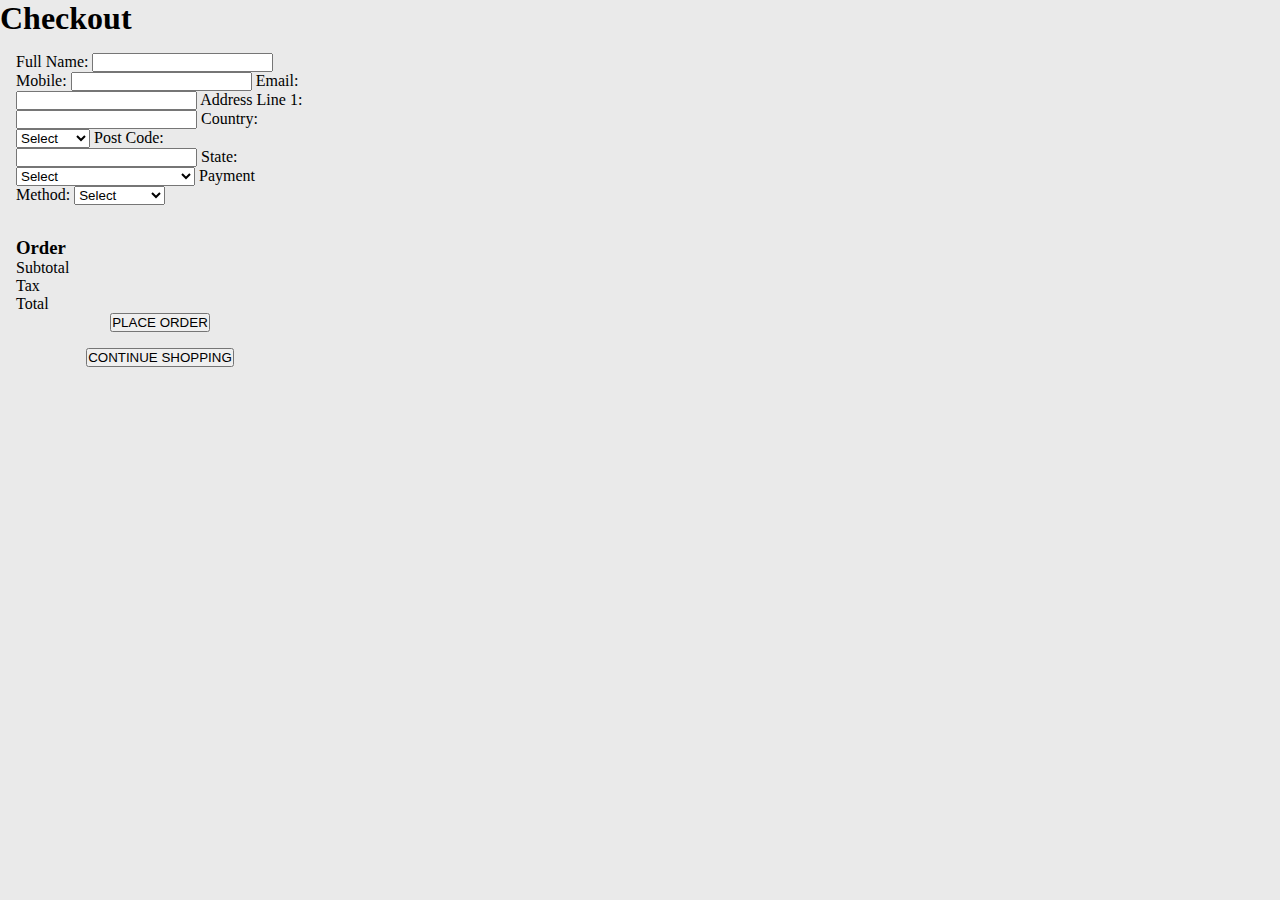
<file: checkout.html>
<!DOCTYPE html>
<html lang="en">
  <head>
    <meta charset="UTF-8" />
    <meta name="viewport" content="width=device-width, initial-scale=1.0" />
    <title>Document</title>
    <link rel="stylesheet" href="styles.css" />
  </head>
  <body>
    <!--form-->
    <h1>Checkout</h1>

    <section class="column">
      <form action="" class="leftColumn">
        <!--form related-->

        <label for="name">Full Name:</label>
        <input type="text" id="name" name="name" />

        <label for="mobile" id="mobile">Mobile:</label>
        <input type="text" id="mobile" name="mobile" />

        <label for="email">Email:</label>
        <input type="text" id="email" name="email" />

        <label for="">Address Line 1:</label>
        <input type="text" id="address" name="address" />

        <label for="Country">Country:</label>
        <select name="country" id="">
          <option value="select">Select</option>
          <option value="Australia">Australia</option>
        </select>

        <label for="Post Code:">Post Code:</label>
        <input type="text" />

        <label for="state">State:</label>
        <select name="state" id="state">
          <option value="select">Select</option>
          <option value="act">Australian Capital Territory</option>
          <option value="nsw">New South Wales</option>
          <option value="northern territory">Northern Territory</option>
          <option value="queensland">Queensland</option>
          <option value="south aus">South Australia</option>
          <option value="tas">Tasmania</option>
          <option value="vic">Victoria</option>
          <option value="wa">Western Australia</option>
        </select>

        <label for="payment">Payment Method:</label>
        <select name="payment" id="payment">
          <option value="select">Select</option>
          <option value="creditCard">Credit Card</option>
          <option value="paypal">PayPal</option>
        </select>
      </form>

      <div class="rightColumn">
        <!--confirmation-->
        <h3>Order</h3>
        <div><!--for order images--></div>
        <p>Subtotal</p>
        <p>Tax</p>
        <p>Total</p>
        <div class="twoButtons">
          <button>PLACE ORDER</button> <button>CONTINUE SHOPPING</button>
        </div>
      </div>
    </section>
  </body>
</html>
</file>
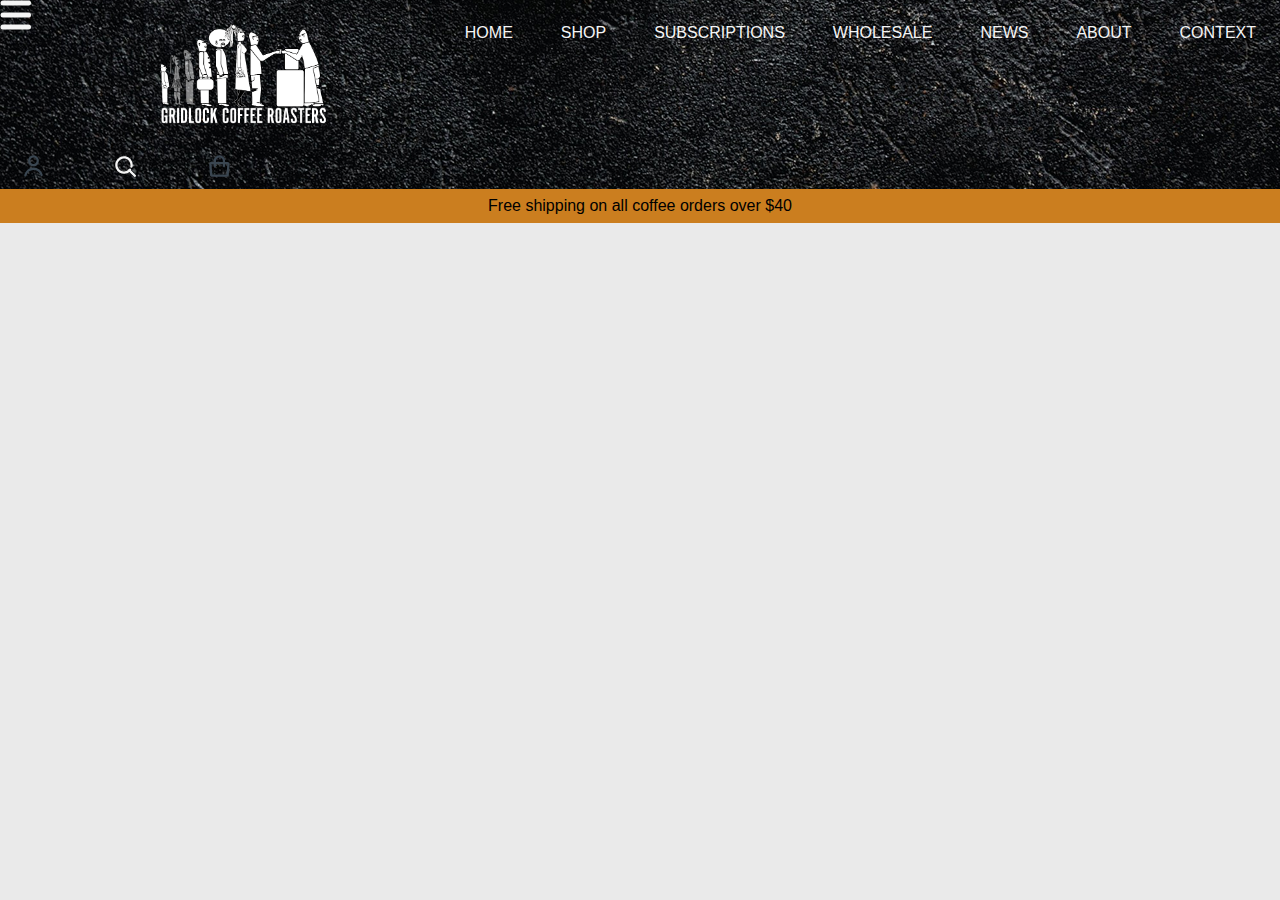
<file: navbarCurrently.html>
<!DOCTYPE html>
<html lang="en">
  <head>
    <meta charset="UTF-8" />
    <meta name="viewport" content="width=device-width, initial-scale=1.0" />
    <title>Document</title>
    <link rel="stylesheet" href="styles.css" />
  </head>
  <body>
    <!--responsive !!!!!!!!!!-->
    <nav class="clusterNav sansSerif">
      <!-- <div>
        <a href="index.html">
          
        </a>
      </div>-->

      <div class="menuButton">
        <a
          href=""
          style="font-size: 20px"
          ;
          color="whitesmoke"
          class="linesIcon"
          onclick="myFunction()"
        >
          <img src="images/Menu.svg" alt="" />
        </a>
      </div>

      <img
        src="images/logo.png"
        alt=""
        width="13%"
        class="marginTop cornerLogo"
      />

      <div class="menuList">
        <ul class="cluster whiteText">
          <!-- remove bulletpoints -->
          <!-- navbar-->
          <li><a href="index.html" class="whiteText orangeHover">HOME</a></li>
          <!--LINK-->
          <li>
            <a href="products.html" class="whiteText orangeHover">SHOP</a>
          </li>
          <!--LINK-->
          <li class="orangeHover">SUBSCRIPTIONS</li>
          <li class="orangeHover">WHOLESALE</li>
          <li class="orangeHover">NEWS</li>
          <li class="orangeHover">ABOUT</li>
          <li class="orangeHover">CONTEXT</li>
        </ul>
      </div>

      <ul class="cluster icons">
        <!-- icons-->
        <li><img src="images/Account.svg" alt="" class="vectorIcon" /></li>
        <li>
          <a href="">
            <img src="images/Search.svg" alt="" class="vectorIcon" />
          </a>
        </li>
        <!--search bar ^ ?-->
        <li>
          <a href="cart.html">
            <img src="images/Shopping Bag.svg" alt="" class="vectorIcon" />
          </a>
        </li>
        <!--LINK-->
      </ul>

      <div class="freeShipping sansSerif centerText">
        <p>Free shipping on all coffee orders over $40</p>
      </div>
    </nav>
    <!--end nav-->

    <!-- <div>
        <a href="index.html">
          
        </a>
      </div>-->
    <!-- 
    <nav class="clusterNav sansSerif">
      
      <img src="images/logo.png" alt="" width="13%" class="marginTop" />
      <ul class="cluster whiteText">
       
       
        <li><a href="index.html" class="whiteText orangeHover">HOME</a></li>
       
        <li><a href="products.html" class="whiteText orangeHover">SHOP</a></li>
        
        <li class="orangeHover">SUBSCRIPTIONS</li>
        <li class="orangeHover">WHOLESALE</li>
        <li class="orangeHover">NEWS</li>
        <li class="orangeHover">ABOUT</li>
        <li class="orangeHover">CONTEXT</li>
      </ul>

      <ul class="cluster icons">
       
        
        
        
        <li><img src="images/Account.svg" alt="" class="vectorIcon" /></li>
        <li>
          <a href="">
            <img src="images/Search.svg" alt="" class="vectorIcon" />
          </a>
        </li>
        <li>
          <a href="cart.html">
            <img src="images/Shopping Bag.svg" alt="" class="vectorIcon" />
          </a>
        </li>
      </ul>

      <div class="freeShipping sansSerif centerText">
        <p>Free shipping on all coffee orders over $40</p>
      </div>
    </nav>


       -->
  </body>
</html>
</file>
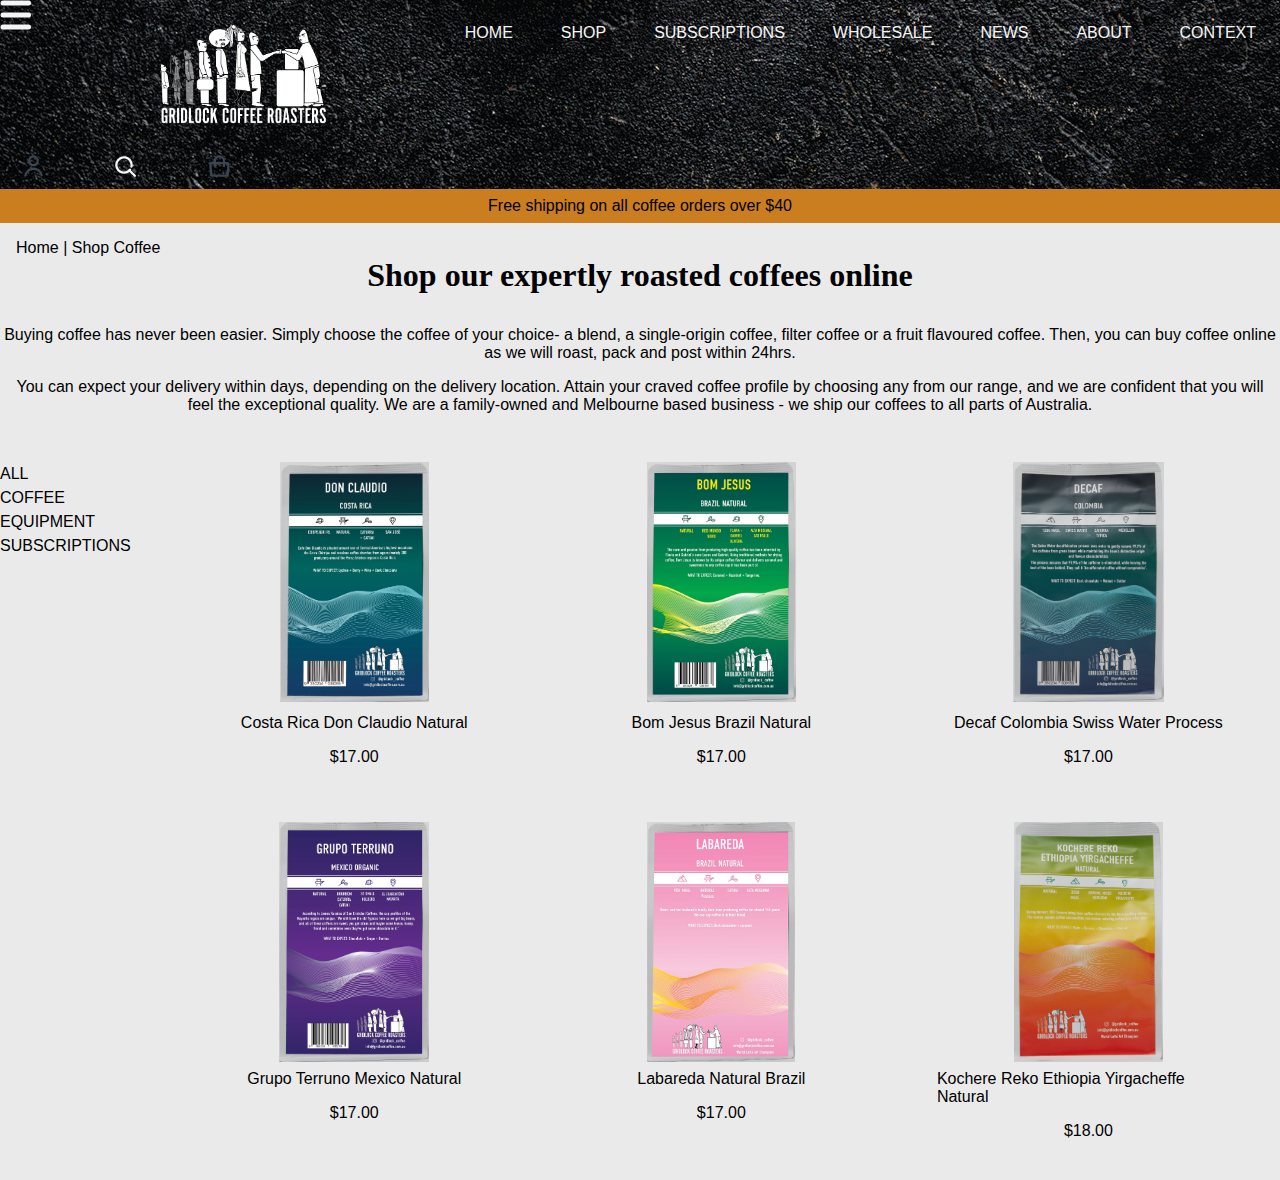
<file: products.html>
<!DOCTYPE html>
<html lang="en">
  <head>
    <meta charset="UTF-8" />
    <meta name="viewport" content="width=device-width, initial-scale=1.0" />
    <title>Document</title>
    <link rel="stylesheet" href="styles.css" />
  </head>
  <body>
    <!-- header, nav bar -->

    <nav class="clusterNav sansSerif">
      <!-- <div>
        <a href="index.html">
          
        </a>
      </div>-->

      <div class="menuButton">
        <a
          href="index.html"
          style="font-size: 20px"
          ;
          color="whitesmoke"
          class="linesIcon"
        >
          <img src="images/Menu.svg" alt="" />
        </a>
      </div>

      <img
        src="images/logo.png"
        alt=""
        width="13%"
        class="marginTop cornerLogo"
      />

      <div class="menuList">
        <ul class="cluster whiteText">
          <!-- remove bulletpoints -->
          <!-- navbar-->
          <li><a href="index.html" class="whiteText orangeHover">HOME</a></li>
          <!--LINK-->
          <li>
            <a href="products.html" class="whiteText orangeHover">SHOP</a>
          </li>
          <!--LINK-->
          <li class="orangeHover">SUBSCRIPTIONS</li>
          <li class="orangeHover">WHOLESALE</li>
          <li class="orangeHover">NEWS</li>
          <li class="orangeHover">ABOUT</li>
          <li class="orangeHover">CONTEXT</li>
        </ul>
      </div>

      <ul class="cluster icons">
        <!-- icons-->
        <li><img src="images/Account.svg" alt="" class="vectorIcon" /></li>
        <li>
          <a href="">
            <img src="images/Search.svg" alt="" class="vectorIcon" />
          </a>
        </li>
        <!--search bar ^ ?-->
        <li>
          <a href="cart.html">
            <img src="images/Shopping Bag.svg" alt="" class="vectorIcon" />
          </a>
        </li>
        <!--LINK-->
      </ul>

      <div class="freeShipping sansSerif centerText">
        <p>Free shipping on all coffee orders over $40</p>
      </div>
    </nav>
    <!--end nav-->

    <section class="mainPageMargin">
      <div>
        <p class="sansSerif marginLeft breadcrumb">
          <a href="index.html" class="blackText">Home</a> |
          <a href="products.html" class="blackText">Shop Coffee</a>
        </p>
        <h1 class="centerText titleText">
          Shop our expertly roasted coffees online
        </h1>
        <!-- page heading -->

        <div class="sansSerif centerText productsIntro">
          <p>
            Buying coffee has never been easier. Simply choose the coffee of
            your choice- a blend, a single-origin coffee, filter coffee or a
            fruit flavoured coffee. Then, you can buy coffee online as we will
            roast, pack and post within 24hrs.
          </p>
          <p>
            You can expect your delivery within days, depending on the delivery
            location. Attain your craved coffee profile by choosing any from our
            range, and we are confident that you will feel the exceptional
            quality. We are a family-owned and Melbourne based business - we
            ship our coffees to all parts of Australia.
          </p>
        </div>
      </div>

      <div class="article">
        <div class="filter sansSerif lineHeight">
          <!-- filter section -->
          <ul class="categories">
            <li class="orangeHover"><a href=""></a>ALL</li>

            <li class="orangeHover"><a href=""></a>COFFEE</li>
            <li class="orangeHover"><a href=""></a>EQUIPMENT</li>
            <li class="orangeHover"><a href=""></a>SUBSCRIPTIONS</li>
          </ul>
        </div>

        <div class="pageOfProducts">
          <!--under the orange banner-->

          <!--    text intro thing-->

          <section class="productGrid gridLayout sansSerif">
            <!-- list of products -->
            <div class="listing">
              <a href="productOne.html"
                ><img
                  src="images/don-claudio.jpg"
                  alt=""
                  height="240px"
                  class="listingImage"
              /></a>
              <p>Costa Rica Don Claudio Natural</p>
              <!--product -->
              <p>$17.00</p>
              <!--price-->
            </div>
            <div class="listing">
              <a href="productTwo.html"
                ><img
                  src="images/bom-jesus.jpg"
                  alt=""
                  height="240px"
                  class="listingImage"
              /></a>
              <p>Bom Jesus Brazil Natural</p>
              <!--product -->
              <p>$17.00</p>
              <!--price-->
            </div>
            <div class="listing">
              <a href="productThree.html"
                ><img
                  src="images/decaf.jpg"
                  alt=""
                  height="240px"
                  class="listingImage"
              /></a>
              <p>Decaf Colombia Swiss Water Process</p>
              <!--product -->
              <p>$17.00</p>
              <!--price-->
            </div>
            <div class="listing">
              <a href=""></a
              ><img
                src="images/grupo-terruno.jpg"
                alt=""
                height="240px"
                class="listingImage"
              />
              <p>Grupo Terruno Mexico Natural</p>
              <!--product -->
              <p>$17.00</p>
              <!--price-->
            </div>
            <div class="listing">
              <a href=""></a
              ><img
                src="images/labareda.jpg"
                alt=""
                height="240px"
                class="listingImage"
              />
              <p>Labareda Natural Brazil</p>
              <!--product -->
              <p>$17.00</p>
              <!--price-->
            </div>
            <div class="listing">
              <a href=""></a
              ><img
                src="images/kochere-reko-ethiopia-yirgacheffe-natural.jpg"
                alt=""
                height="240px"
                class="listingImage"
              />
              <p>Kochere Reko Ethiopia Yirgacheffe Natural</p>
              <!--product -->
              <p>$18.00</p>
              <!--price-->
            </div>
          </section>
        </div>
      </div>
    </section>
  </body>
</html>
</file>
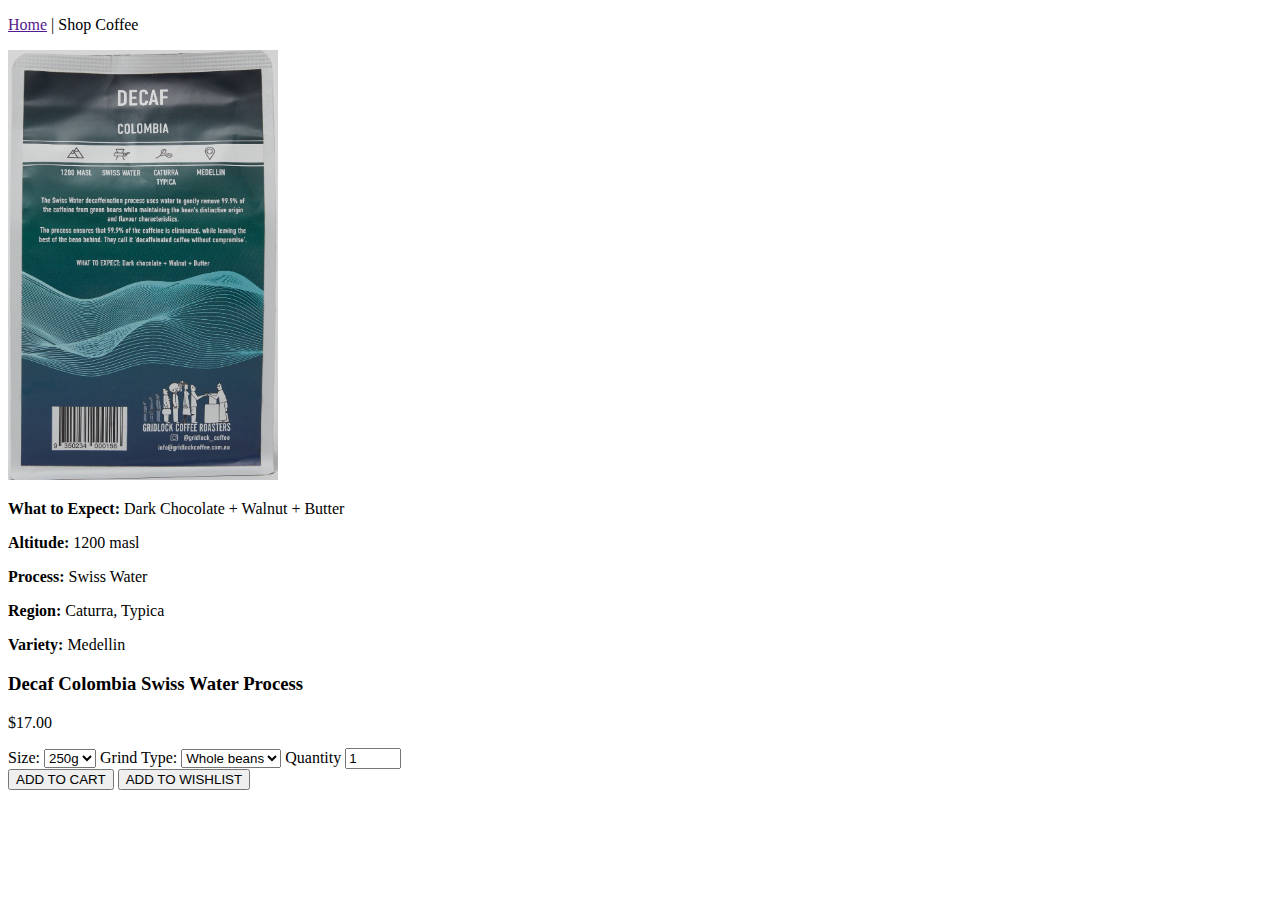
<file: productThree.html>
<!DOCTYPE html>
<html lang="en">
  <head>
    <meta charset="UTF-8" />
    <meta name="viewport" content="width=device-width, initial-scale=1.0" />
    <title>Document</title>
  </head>
  <body>
    <!--heading and nav bar-->
    <p><a href="">Home</a> | Shop Coffee</p>

    <section>
      <!-- 2 columns of actual info under orange FLEX BOX-->

      <div>
        <!--product info-->
        <img src="images/decaf.jpg" alt="" width="270px" />

        <div>
          <!--description-->
          <p><b>What to Expect: </b>Dark Chocolate + Walnut + Butter</p>
          <p><b>Altitude: </b>1200 masl</p>
          <p><b>Process: </b>Swiss Water</p>
          <p><b>Region: </b>Caturra, Typica</p>
          <p><b>Variety: </b>Medellin</p>
        </div>
      </div>

      <div>
        <!--add to cart column-->

        <div>
          <h3>Decaf Colombia Swiss Water Process</h3>
          <p>$17.00</p>

          <div>
            <!--cart box, give own class-->
            <form action="">
              <label for="">Size:</label>
              <select name="" id="">
                <option value="">250g</option>
              </select>
              <label for="">Grind Type:</label>
              <select name="" id="">
                <option value="">Whole beans</option>
              </select>
              <label for="">Quantity</label>
              <input
                type="number"
                id="quantity"
                name="quantity"
                min="1"
                max="10"
                value="1"
              />
            </form>

            <div>
              <button>ADD TO CART</button> <button>ADD TO WISHLIST</button>
            </div>
          </div>
        </div>
      </div>
    </section>
  </body>
</html>
</file>
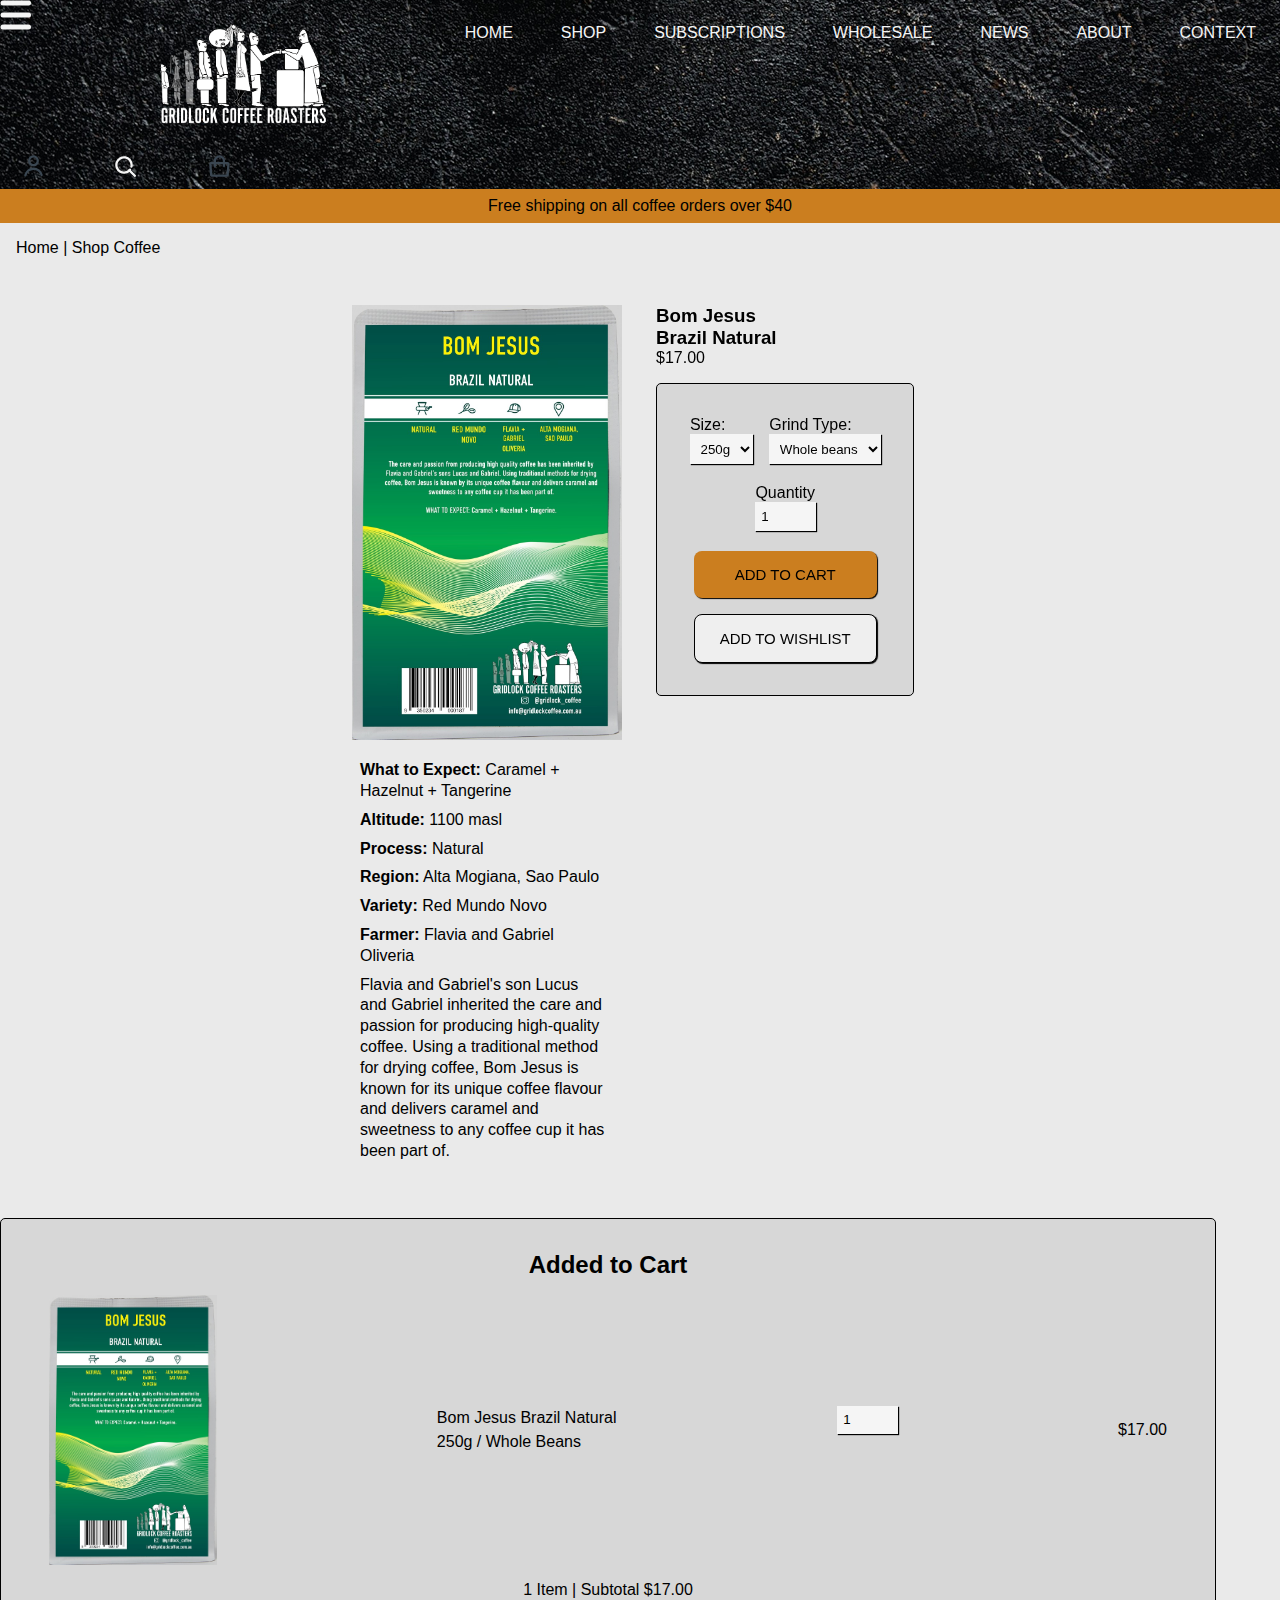
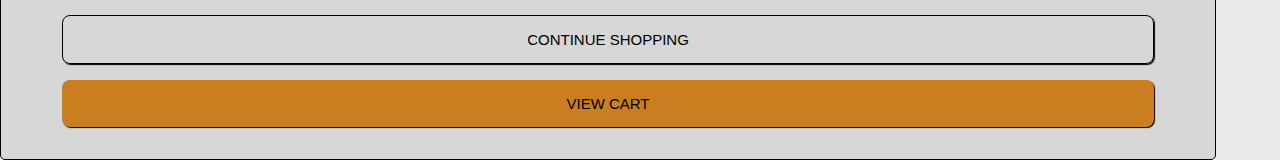
<file: productTwo.html>
<!DOCTYPE html>
<html lang="en">
  <head>
    <meta charset="UTF-8" />
    <meta name="viewport" content="width=device-width, initial-scale=1.0" />
    <title>Bom Jesus Brazil Natural</title>
    <link rel="stylesheet" href="styles.css" />
    <script src="script.js"></script>
  </head>
  <body>
    <nav class="clusterNav sansSerif">
      <!-- <div>
        <a href="index.html">
          
        </a>
      </div>-->

      <div class="menuButton">
        <a
          href="index.html"
          style="font-size: 20px"
          ;
          color="whitesmoke"
          class="linesIcon"
        >
          <img src="images/Menu.svg" alt="" />
        </a>
      </div>

      <img
        src="images/logo.png"
        alt=""
        width="13%"
        class="marginTop cornerLogo"
      />

      <div class="menuList">
        <ul class="cluster whiteText">
          <!-- remove bulletpoints -->
          <!-- navbar-->
          <li><a href="index.html" class="whiteText orangeHover">HOME</a></li>
          <!--LINK-->
          <li>
            <a href="products.html" class="whiteText orangeHover">SHOP</a>
          </li>
          <!--LINK-->
          <li class="orangeHover">SUBSCRIPTIONS</li>
          <li class="orangeHover">WHOLESALE</li>
          <li class="orangeHover">NEWS</li>
          <li class="orangeHover">ABOUT</li>
          <li class="orangeHover">CONTEXT</li>
        </ul>
      </div>

      <ul class="cluster icons">
        <!-- icons-->
        <li><img src="images/Account.svg" alt="" class="vectorIcon" /></li>
        <li>
          <a href="">
            <img src="images/Search.svg" alt="" class="vectorIcon" />
          </a>
        </li>
        <!--search bar ^ ?-->
        <li>
          <a href="cart.html">
            <img src="images/Shopping Bag.svg" alt="" class="vectorIcon" />
          </a>
        </li>
        <!--LINK-->
      </ul>

      <div class="freeShipping sansSerif centerText">
        <p>Free shipping on all coffee orders over $40</p>
      </div>
    </nav>
    <!--end nav-->

    <section class="mainPageMargin">
      <p class="sansSerif marginLeft breadcrumb">
        <a href="index.html" class="blackText">Home</a> |
        <a href="products.html" class="blackText">Shop Coffee</a>
      </p>

      <section class="infoProduct columns sansSerif">
        <!-- 2 columns of actual info under orange FLEX BOX-->

        <div class="leftColumn">
          <!--product info-->
          <img src="images/bom-jesus.jpg" alt="" width="270px" />

          <div class="productInfo marginTop">
            <!--description, stack layout-->
            <p><b>What to Expect: </b>Caramel + Hazelnut + Tangerine</p>
            <p><b>Altitude: </b>1100 masl</p>
            <p><b>Process:</b> Natural</p>
            <p><b>Region:</b> Alta Mogiana, Sao Paulo</p>
            <p><b>Variety:</b> Red Mundo Novo</p>
            <p><b>Farmer:</b> Flavia and Gabriel Oliveria</p>
            <p>
              Flavia and Gabriel's son Lucus and Gabriel inherited the care and
              passion for producing high-quality coffee. Using a traditional
              method for drying coffee, Bom Jesus is known for its unique coffee
              flavour and delivers caramel and sweetness to any coffee cup it
              has been part of.
            </p>
          </div>
        </div>

        <div class="addToCart rightColumn fix">
          <!--add to cart column-->

          <div class="textHeight">
            <div class="titleText">
              <h3>Bom Jesus Brazil Natural</h3>
              <p>$17.00</p>
            </div>

            <div class="greyBox">
              <!--cart box, give own class-->
              <form action="" class="productForm">
                <div class="sizeAndGrind">
                  <div class="vertical">
                    <label for="size">Size:</label>
                    <select name="" id="" class="inputButton">
                      <option value="">250g</option>
                    </select>
                  </div>

                  <div class="vertical">
                    <label for="grindType">Grind Type:</label>
                    <select name="" id="" class="inputButton">
                      <option value="">Whole beans</option>
                    </select>
                  </div>
                </div>

                <label for="quantity" class="quantity">Quantity</label>
                <input
                  type="number"
                  id="quantity"
                  name="quantity"
                  min="1"
                  max="10"
                  value="1"
                  class="inputButton"
                />
              </form>

              <div class="twoButtons">
                <button
                  class="button-action orangeButton"
                  id="toConfirmAdd"
                  onclick="openPopUp1()"
                >
                  ADD TO CART
                </button>

                <button class="button-action">ADD TO WISHLIST</button>
              </div>
            </div>
          </div>
        </div>
      </section>
    </section>

    <!--confirmation pop up-->

    <div>
      <div id="actualPopUpBox1" class="addToCartPopUp greyBox sansSerif hidden">
        <h2 class="centerText">Added to Cart</h2>

        <div id="forProductTwo" class="productInCart">
          <img src="images/bom-jesus.jpg" alt="" width="15%" />
          <div class="lineHeight">
            <p>Bom Jesus Brazil Natural</p>
            <p>250g / Whole Beans</p>
          </div>

          <input
            type="number"
            id="quantity"
            name="quantity"
            min="1"
            max="10"
            value="1"
            class="inputButton"
          />
          <p>$17.00</p>
        </div>

        <p class="centerText titleText">1 Item | Subtotal $17.00</p>

        <div class="twoButtons popUp">
          <a href="products.html" class="button-action blackText"
            >CONTINUE SHOPPING</a
          >
          <a href="cart.html" class="button-action orangeButton blackText"
            >VIEW CART</a
          >
          <!--<button ></button>-->
        </div>
      </div>
    </div>
  </body>
</html>
</file>
<file: styles.css>
/*reset ?*/
* {
  margin: 0;
  padding: 0;
  box-sizing: border-box;
}

body {
  background-color: #eaeaea;
  width: 100%;
  max-width: 100%;
  /* overflow: hidden;*/
}

/*
body.pages {
  padding: 2em;
}
*/

html {
  overflow-y: scroll;
}
body {
  position: absolute;
}

html {
  overflow-y: scroll;
  overflow-x: hidden;
}
body {
  position: absolute;
}

li {
  list-style: none;
}

.serif {
  font-family: "Times New Roman", Times, serif;
}

.sansSerif {
  font-family: Arial, Helvetica, sans-serif;
}

.heroImage {
  background-image: url("images/banner-pic.jpeg");
  width: 100%;
  height: 100vh;
  max-width: 100%;
  background-position: center;
  background-repeat: no-repeat;
  background-size: cover;
  position: relative;
}

.heroText h2 {
  line-height: 1.3em;
}

.heroText p {
  padding: 2em 0 2em 0;
  display: flex;
  justify-content: center;
}

.vectorIcon {
  width: 45%;
}

.vectorIcon path {
  fill: whitesmoke;
  stroke: whitesmoke;
}

nav {
  background-image: url("images/banner-pic-edit-1.png");
  width: 100%;
  max-width: 100%;
  padding-right: -2em;
}

.mainPageMargin {
  margin-top: 1em;
}

nav > ul > li {
  margin-bottom: -2em;
}

.marginTop {
  margin-top: 1em;
}

.marginLeft {
  margin-left: 1em;
}

.columns {
  /*border: solid 1px black;*/
  display: flex;
  flex-direction: row;
  justify-content: center;
  align-items: flex-start;
  padding: 2em;
}

.leftColumn,
.rightColumn {
  /* border: dashed 1px black;*/
  width: 25%;
  /*  text-wrap: wrap; */
  padding: 1em;
  /*;
  flex-grow: 0;
  flex-shrink: 1;
  flex-basis: auto;*/
}

.leftColumn p {
  max-width: 75%;
  display: inline-flexbox;
  flex-direction: column;
  justify-content: center;
}

.cartColumns {
  gap: 2em;
}

.checkoutColumns {
  gap: 2em;
}

.checkoutColumns > .leftColumn {
  width: 45%;
}

.checkoutColumns > .rightColumn {
  width: 30%;
}

.cartColumns > .leftColumn {
  width: 45%;
  box-shadow: 1px 1px 1px;
}

.productInfo p {
  max-width: 90%;
  line-height: 1.3em;
  margin: 0.5em;
}

.greyBox {
  background-color: #d7d7d7;
  padding: 2em;
  border: solid 1px black;
  border-radius: 5px;
  max-width: 95%;
}

.largeGreyBox .greyBox {
  background-color: whitesmoke;
}

.centerText {
  text-align: center;
}

.centerText > * + * {
  text-align: center;
  margin: 1em;
}

.whiteText {
  color: whitesmoke;
}

.blackText {
  color: black;
}

.titleText {
  margin-bottom: 1em;
}

.titleText > h3 {
  text-wrap: wrap;
  max-width: 50%;
}

.lineHeight {
  line-height: 1.5em;
}

a:link {
  text-decoration: none;
  color: inherit;
}

.heroImage h2 {
  font-size: 40px;
}

.heroText {
  padding: 6em 0 0 4em;
  width: 30%;
  font-weight: lighter;
}

.clusterNav {
  height: 15%;
  display: flex;
  flex-wrap: wrap;
  flex-direction: row;
  justify-content: space-between;
  /* padding-left: 2em; padding-right: 2em;*/

  padding-bottom: 0;
  /*
  flex-grow: 0.5 2 0.5; */
}
.cluster {
  display: flex;
  flex-wrap: wrap;
  justify-content: space-around;
  align-items: end;
  flex-direction: row;
}

.cluster > * {
  margin: 1.5em;
  /*  flex: 1 1 30%; */
}

nav > img {
  margin-left: 1em;
}

/*lines navbar along bottom*/
nav > ul {
  margin-bottom: -1em;
}

.icons {
  display: flex;
  flex-direction: row;
}

.freeShipping {
  background-color: #cb7e1f;
  width: 100%;
  max-width: 100%;
  padding-top: 0.5em;
  padding-bottom: 0.5em;
}

.button {
  border: solid 2px whitesmoke;
  border-radius: 5px;
  padding: 1em;
  text-align: center;
  width: 45%;
  max-width: 100%;
  cursor: pointer;
}

.twoButtons {
  display: flex;
  justify-content: center;
}

.button-action {
  border: solid 1px black;
  border-radius: 8px;
  padding: 1em;
  text-align: center;
  width: 95%;
  max-width: 100%;
  cursor: pointer;
  gap: 1em;
  box-shadow: 1px 1px 1px;
  font-size: 15px;
}

.inputButton {
  background-color: whitesmoke;
  padding: 0.5em;
  box-shadow: 1px 1px 1px;
  margin-bottom: 1.5em;
  gap: 1.5em;
  border: none;
}

.checkoutForm > select {
  width: 100%;
}

.orangeButton {
  background-color: #cb7e1f;
  border: none;
}

.article {
  display: flex;
  justify-content: center;
  gap: 2em;

  /*
  flex: 1 1 100%;
    flex-basis: 40rem;
  flex-grow: 999;
  align-items: start;

  
  */
}

.gridLayout {
  background-color: #eaeaea;
  display: grid;
  /*  grid-template-columns: auto auto auto; */
  grid-template-columns: 1fr 1fr 1fr;

  padding: 1em;
  gap: 1em;
  justify-content: center;
  align-items: start;

  /* position: relative;
    grid-auto-flow: column;
justify-content: center;
   
   put in 2 x 3 grid
  grid-template-rows: auto auto auto;

  
  
  
  display: flex;
  flex-wrap: wrap;
  
  gap: 1em; */
}

.listing {
  /*  border: solid 1px rgb(90, 13, 13); */
  padding: 1em;
  position: relative;
  display: flex;
  flex-direction: column;
  justify-content: center;
  align-items: center;
}

.listing > p {
  margin: 0.5em;
}

.filter {
  margin-top: 2em;
}

.fix {
  position: sticky;
  top: 2em;
}

.orangeHover:hover {
  color: rgb(226, 141, 13);
  transition: 0.1s;
}

.listingImage img {
  display: block;
  transition: transform 0.2s;
}

.listingImage:hover {
  transform: scale(1.05);

  /*    height: 250px;
z-index: 2;

  display: block;
  position: absolute;
  background-color: blueviolet;
  box-shadow: 1;
  */
}

/*checkout, cart*/

.productForm {
  display: flex;
  flex-direction: column;
  justify-content: center;
  align-items: center;
}

.checkoutForm {
  display: flex;
  flex-direction: column;
  justify-content: center;
  align-items: start;
  gap: 0.5em;
}

.checkoutForm > input {
  width: 100%;
}

.twoButtons {
  display: flex;
  flex-direction: column;
  justify-content: center;
  align-items: center;
  gap: 1em;
}

.quantity {
  display: flex;
  flex-direction: column;

  align-items: center;
}

.vertical {
  display: flex;
  flex-direction: column;
}

.sizeAndGrind {
  display: flex;
  flex-direction: row;
  justify-content: center;
  align-items: center;
  gap: 1em;
}

.productInCart {
  display: flex;
  flex-direction: row;
  justify-content: space-between;
  align-items: center;
  padding: 1em;
}

.largeGreyBox {
  background-color: #d7d7d7;
  border: solid 1px black;
  border-radius: 5px;
  width: 80%;
  justify-self: center;
  margin: 1em;
}
</file>
